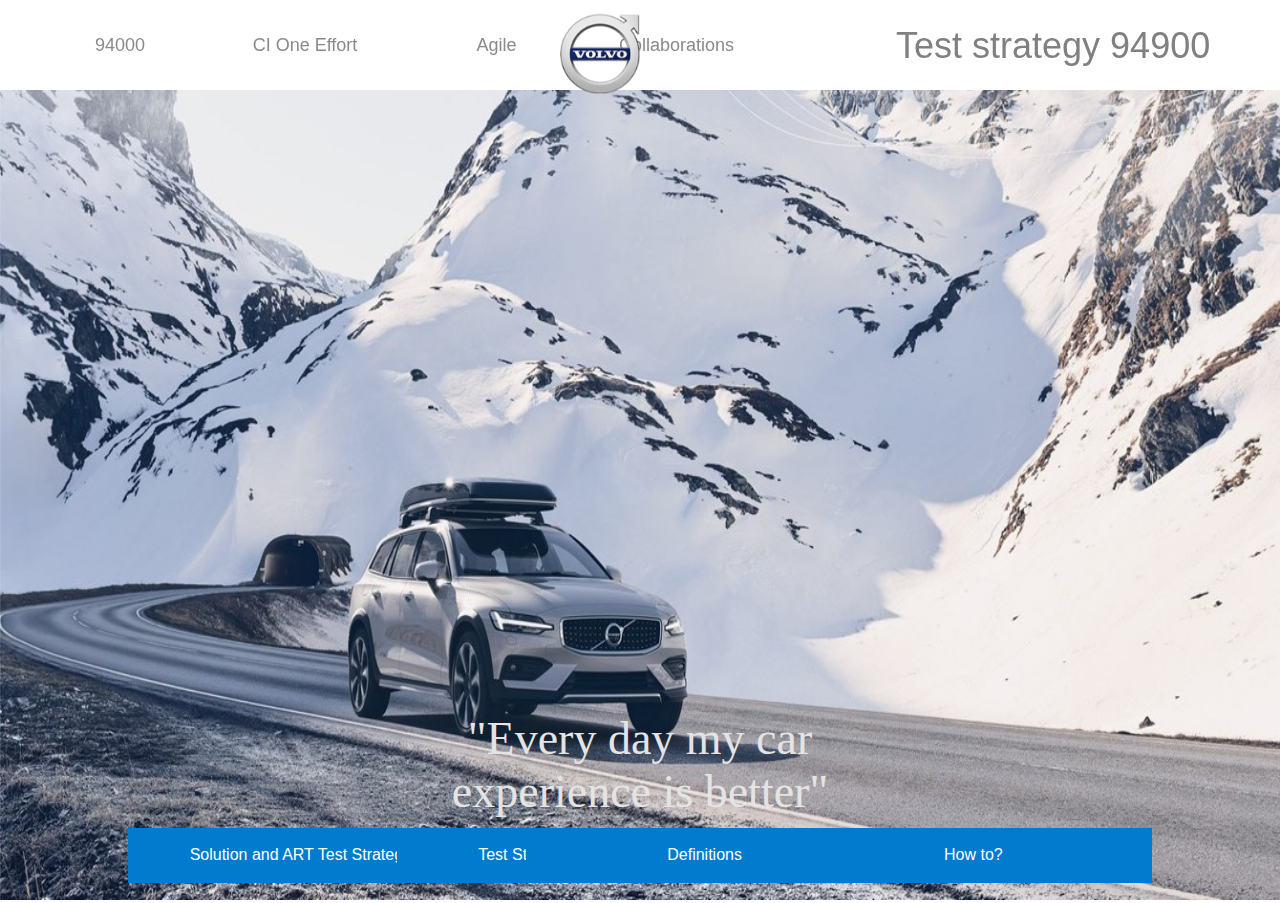
<file: index.html>
<!DOCTYPE html>
<html lang="en">
<head>
    <link rel="stylesheet" href="css/style.css">
    <meta charset="UTF-8">
    <meta name="viewport" content="width=device-width, initial-scale=1.0">
    <meta http-equiv="X-UA-Compatible" content="ie=edge">
    <title>Test Strategy 94900</title>
</head>
<body>



    <div class="topwrapper">

        
        <a class="bilar"> 94000 </a>
       
        <a class="omoss">CI One Effort</a>
        
        <div class="logo"><img class="volvologga" src="img/volvo-logo-scaled.png" alt="Volvos logga"> </div>
        
        <div class="omoss2">Agile</div>
       
        <div class="omoss3">Collaborations</div>
        
        

    </div>

    <div class ="mainwrapper">
        
        
        <div class="bil"><img name="slide" class="slider"> </div>
        <div class="tit"><p>Test strategy 94900</p></div>
        <div class="quo"><p>"Every day my car experience is better"</p></div>
        <a href="solution.html"><div class="agi"><div class="blaknapp"><p>Solution and ART Test Strategies</p></div></div></a>
        <div class="sol"><div class="blaknapp">Test Stratergy Works Flows</div></div>
        <div class="com"><div class="blaknapp">Definitions</div></div>
        <div class="who"><div class="blaknapp">How to?</div></div>
        

    </div>


    <script src="js/common_functions.js"></script>


    
</body>
</html>
</file>
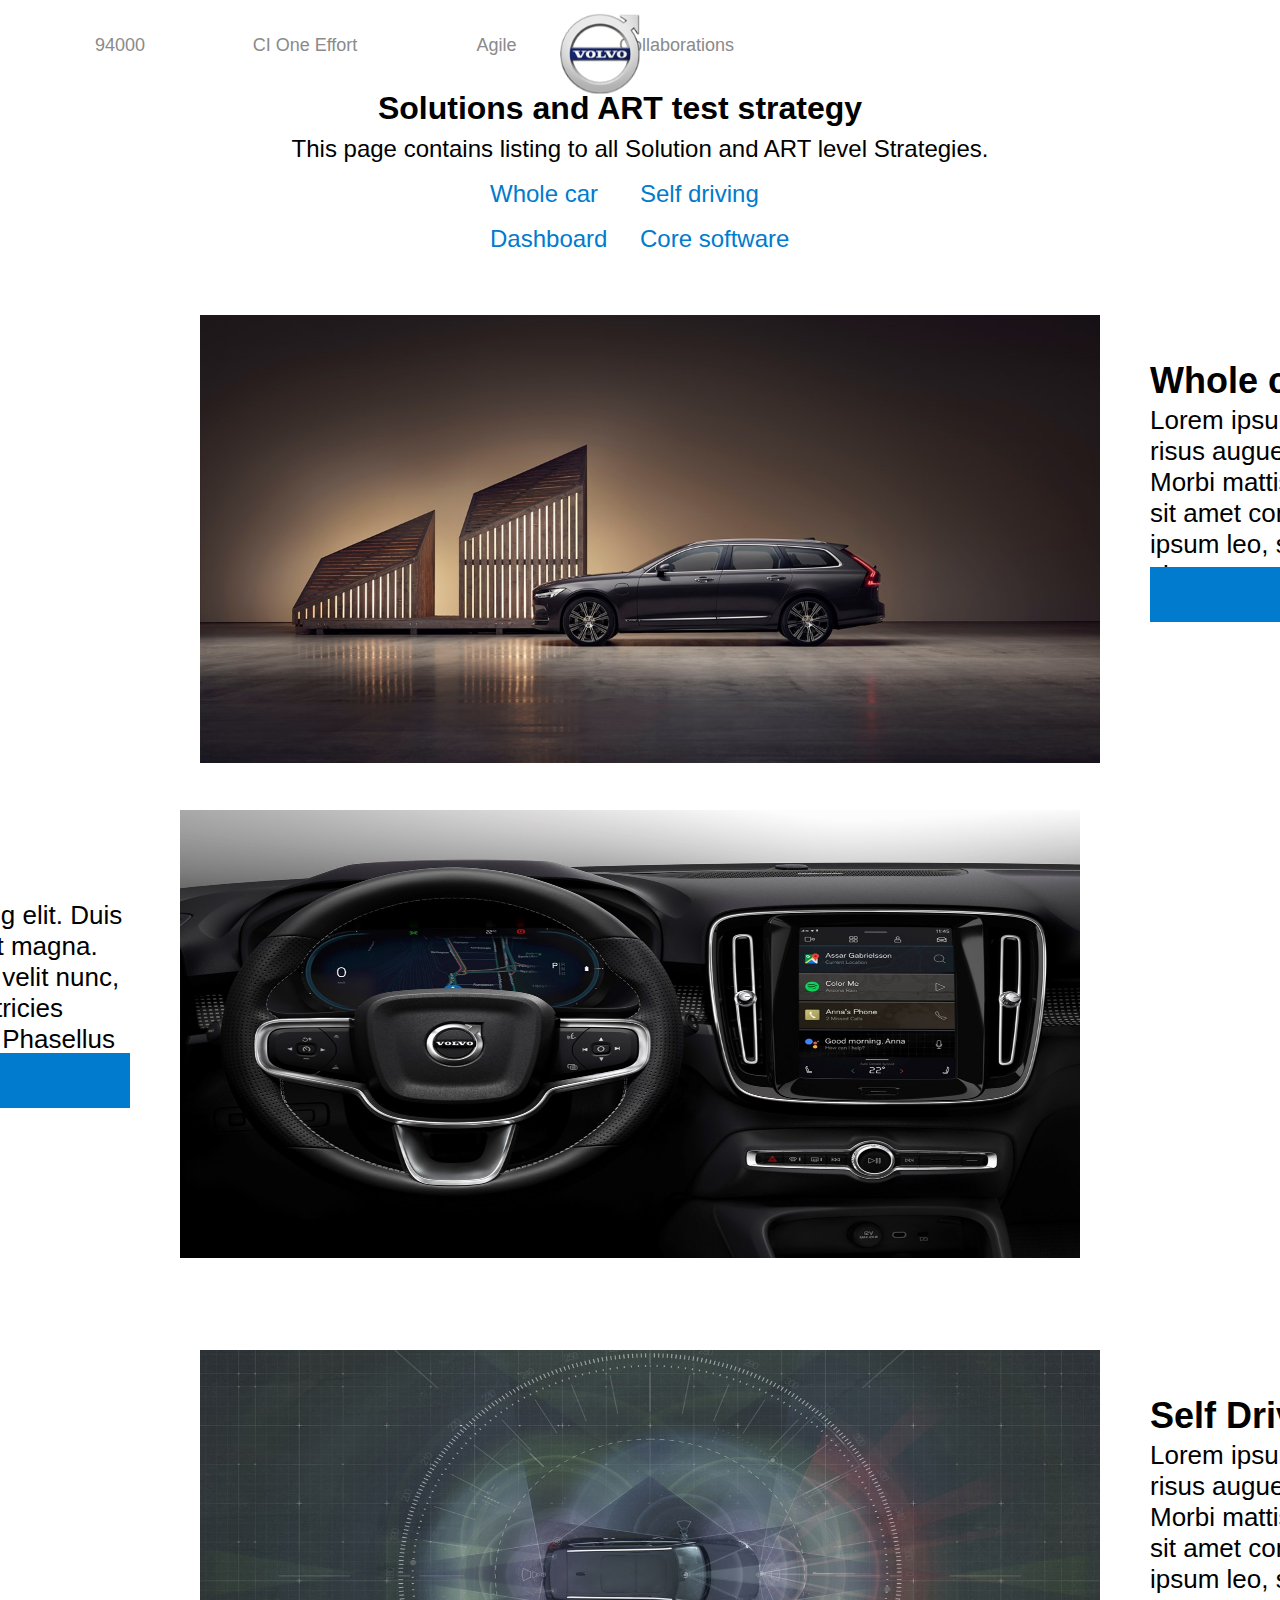
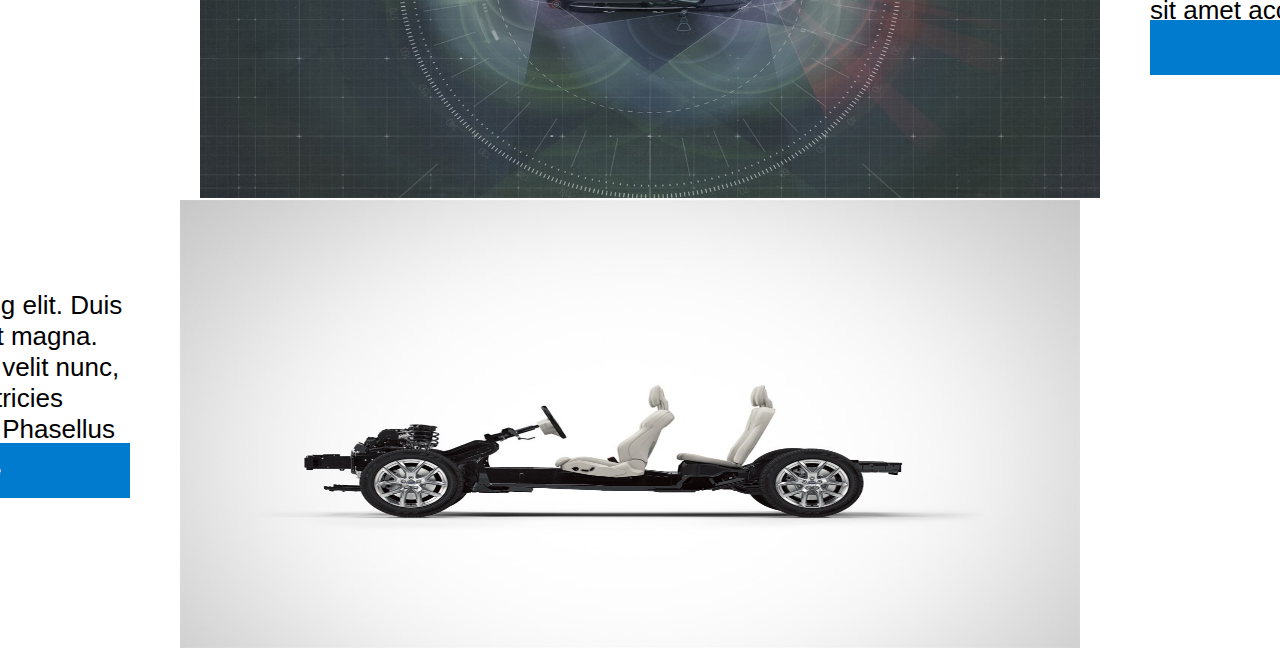
<file: solution.html>
<!DOCTYPE html>
<html lang="en">
<head>
    <meta charset="UTF-8">
    <meta name="viewport" content="width=device-width, initial-scale=1.0">
    <link rel="stylesheet" href="css/style2.css">
    <title>Agile train release</title>
</head>
<body>

    <div class="topwrapper">

        
        <a class="bilar" href="index.html">94000</a>
       
        <a class="omoss">CI One Effort</a>
        
        <div class="logo"><img class="volvologga" src="img/volvo-logo-scaled.png" alt="Volvos logga"> </div>
        
        <div class="omoss2">Agile</div>
       
        <div class="omoss3">Collaborations</div>
        
        

    </div>

    <div>

        <h1 class="solutions">Solutions and ART test strategy</h1>
        <p class="inledning">This page contains listing to all Solution and ART level Strategies. </p>
        <a class="link1" href=#link1>Whole car</a>
        <a class="link2" href=#link2>Dashboard</a>
        <a class="link3" href=#link3>Self driving</a>
        <a class="link4" href=#link4>Core software</a>
       
        <img class="volvo_refresh" src="img/volvo_refresh.jpg" alt="Bild på bil">
        <h2 class="losning1titel" id="link1">Whole car</h2>
        <p class="losning1">Lorem ipsum dolor sit amet, consectetur adipiscing elit. Duis risus augue, pharetra in sagittis vitae, viverra eget magna. Morbi mattis suscipit elit quis maximus. Ut rutrum velit nunc, sit amet condimentum mauris semper et. Nunc ultricies ipsum leo, sit amet malesuada metus placerat at. Phasellus sit amet accumsan arcu.</p>
        <div class="losning1knapp"><div class="blaknapp"><p>Whole car</p></div></div>

        <img class="volvo_refresh2" src="img/5 (1).jpg" alt="Bild på bil">
        <h3 class="losning2titel" id="link2">Dashboard</h3>
        <p class="losning2">Lorem ipsum dolor sit amet, consectetur adipiscing elit. Duis risus augue, pharetra in sagittis vitae, viverra eget magna. Morbi mattis suscipit elit quis maximus. Ut rutrum velit nunc, sit amet condimentum mauris semper et. Nunc ultricies ipsum leo, sit amet malesuada metus placerat at. Phasellus sit amet accumsan arcu.</p>
        <div class="losning2knapp"><div class="blaknapp"><p>Dashboard</p></div></div>

        <img class="volvo_refresh3" src="img/self driving.jpg" alt="Bild på bil">
        <h4 class="losning3titel" id="link3">Self Driving</h4>
        <p class="losning3">Lorem ipsum dolor sit amet, consectetur adipiscing elit. Duis risus augue, pharetra in sagittis vitae, viverra eget magna. Morbi mattis suscipit elit quis maximus. Ut rutrum velit nunc, sit amet condimentum mauris semper et. Nunc ultricies ipsum leo, sit amet malesuada metus placerat at. Phasellus sit amet accumsan arcu.</p>
        <div class="losning3knapp"><div class="blaknapp"><p>Self Driving</p></div></div>

        <img class="volvo_refresh4" src="img/core software.jpg" alt="Bild på bil">
        <h4 class="losning4titel" id="link4">Core software</h4>
        <p class="losning4">Lorem ipsum dolor sit amet, consectetur adipiscing elit. Duis risus augue, pharetra in sagittis vitae, viverra eget magna. Morbi mattis suscipit elit quis maximus. Ut rutrum velit nunc, sit amet condimentum mauris semper et. Nunc ultricies ipsum leo, sit amet malesuada metus placerat at. Phasellus sit amet accumsan arcu.</p>
        <div class="losning4knapp"><div class="blaknapp"><p>Core software</p></div></div>

    </div>
    
</body>
</html>
</file>
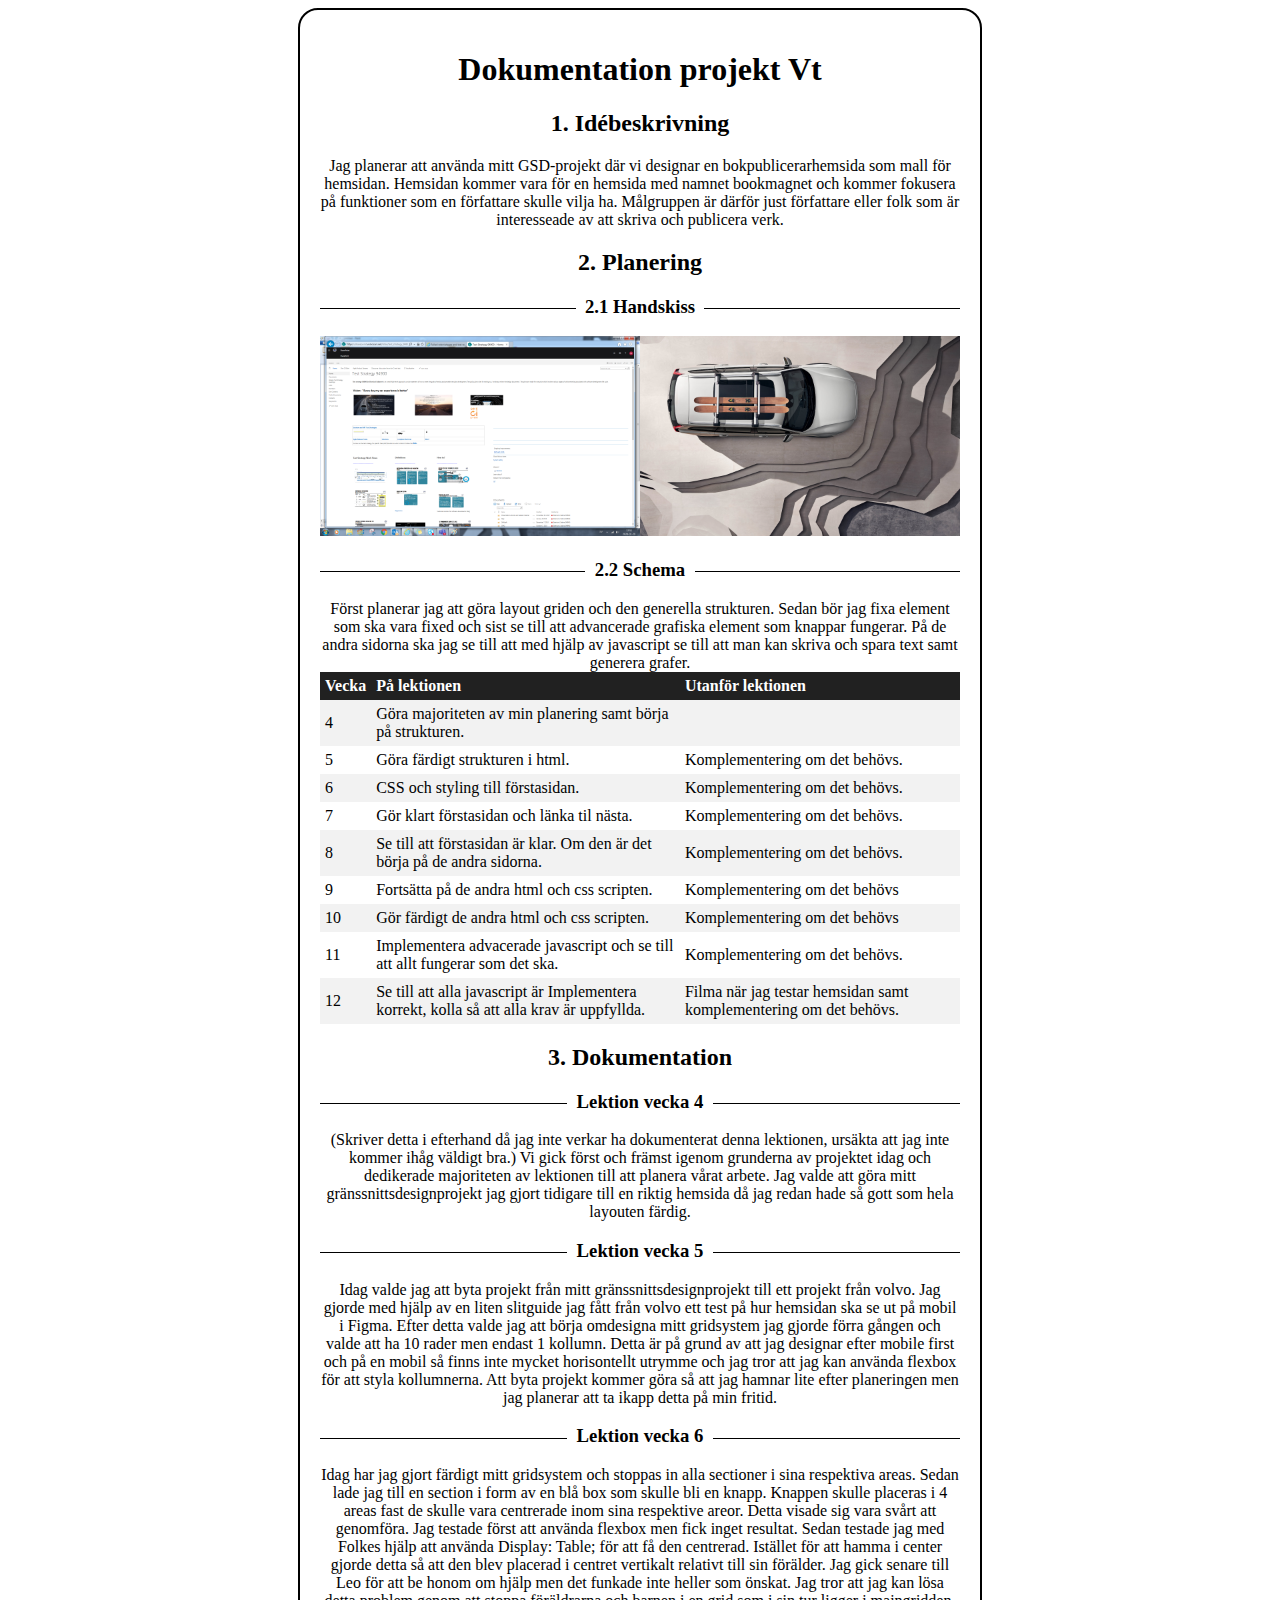
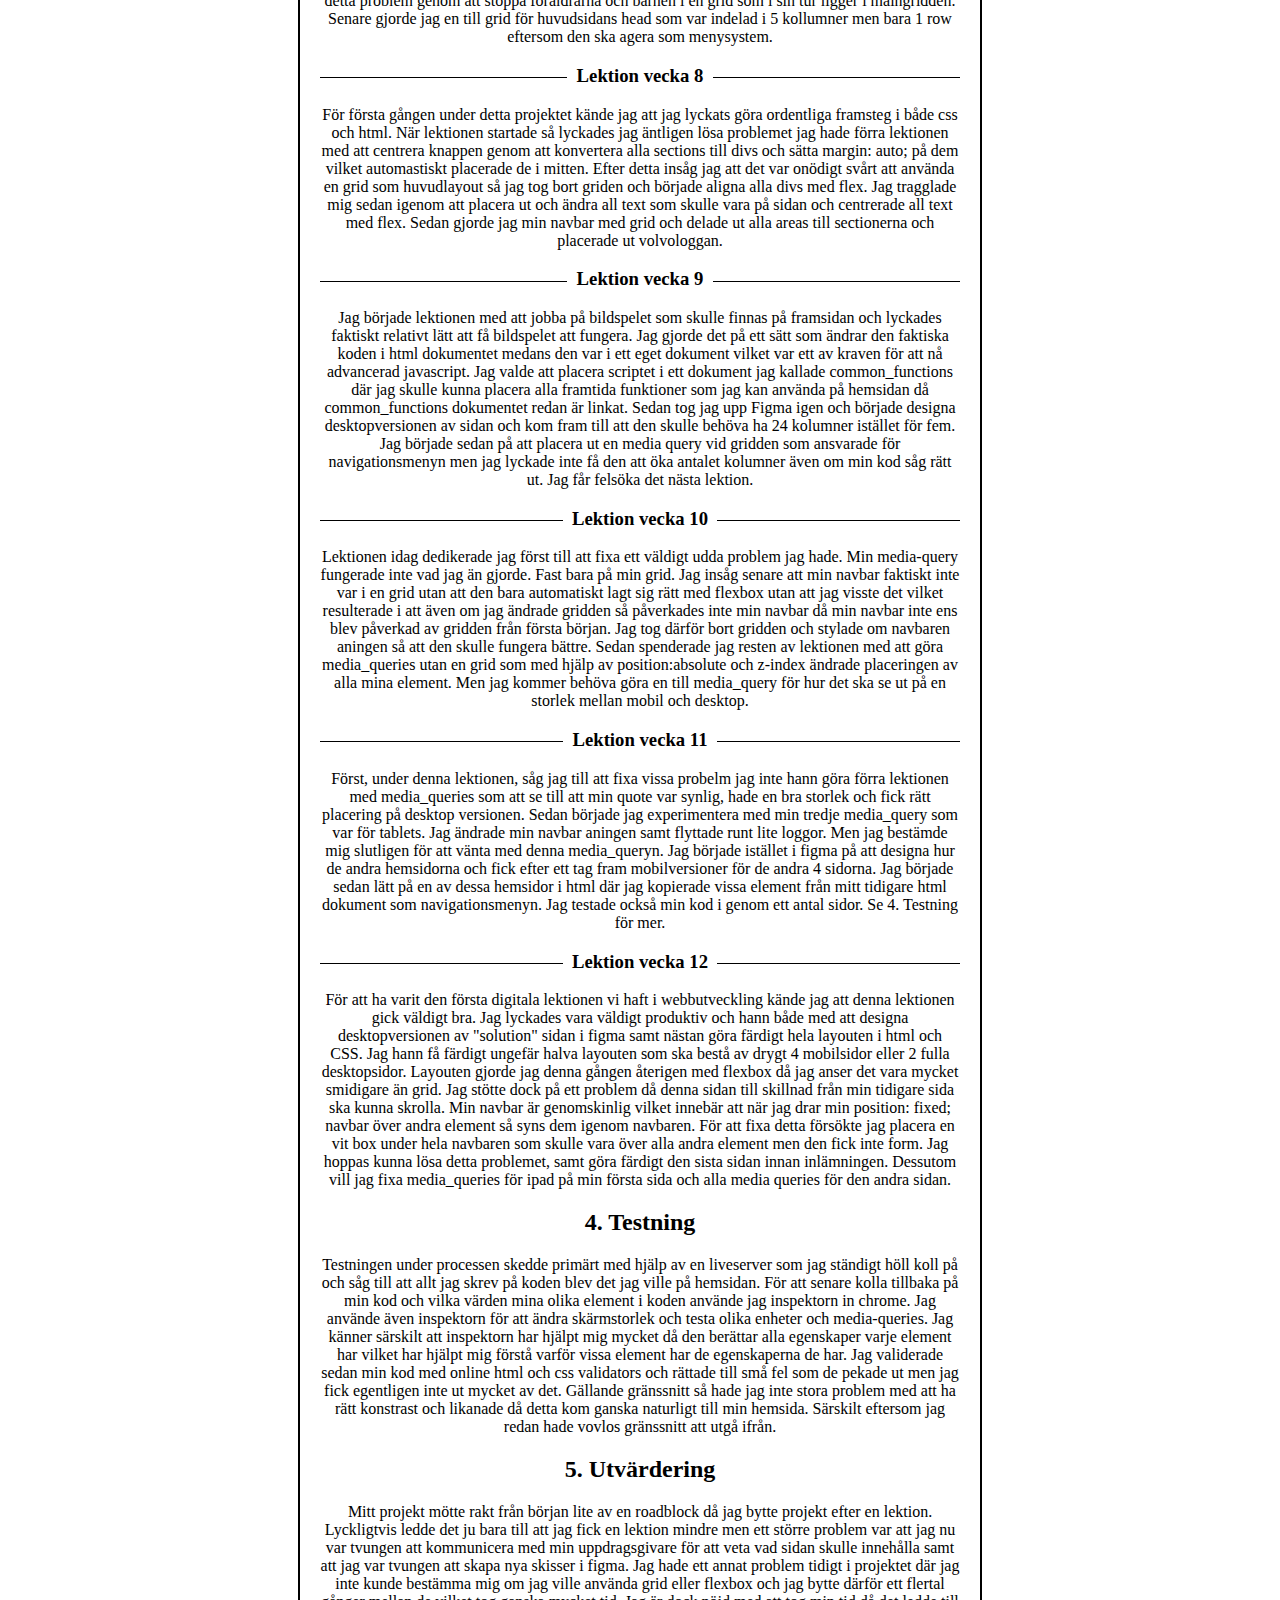
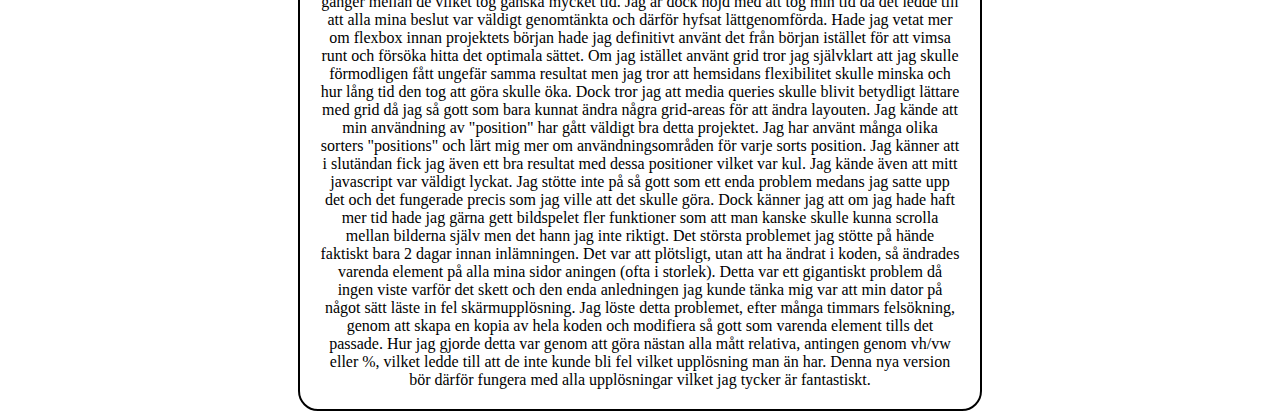
<file: misc/planering.html>
<!-- Se den kommenterade texten i detta html-dokument för att se exempel och förklaringar på hur dokumentationen ska vara uppbyggd. -->

<!-- Länka till detta planeringsdokument i footern till din hemsida. -->

<!DOCTYPE html>
<html lang="en">
<head>
    <meta charset="UTF-8">
    <meta name="viewport" content="width=device-width, initial-scale=1.0">
    <meta http-equiv="X-UA-Compatible" content="ie=edge">
    <title>Dokumentation projekt Vt</title>

    <style>.bild{width:100%;height:auto;}table{border-collapse:collapse}td,th{padding:5px;text-align:left}th{background-color:#212121;color:#fff}tr:nth-child(even){background-color:#f2f2f2}.main{border-radius:20px;border:2px solid #000;text-align:center;width:50vw;margin:auto;padding:20px}h3{overflow:hidden;text-align:center}h3:after,h3:before{background-color:#000;content:"";display:inline-block;height:1px;position:relative;vertical-align:middle;width:50%}h3:before{right:.5em;margin-left:-50%}h3:after{left:.5em;margin-right:-50%}</style>
</head>
<body>
    <div class="main">
    <h1>Dokumentation projekt Vt</h1>

    <h2>1. Idébeskrivning</h2>

    <p>Jag planerar att använda mitt GSD-projekt där vi designar en bokpublicerarhemsida som mall för hemsidan. Hemsidan kommer vara för en hemsida med namnet bookmagnet och kommer fokusera på funktioner som en författare skulle vilja ha. Målgruppen är därför just författare eller folk som är interesseade av att skriva och publicera verk.</p>
    <!-- Vad ska du göra? Vilken är din målgrupp? Om du utvecklar en tidigare sida; Vad ska du förändra/utveckla?
    
        Jag planerar att använda mitt GSD-projekt där vi designar en bokpublicerarhemsida som mall för hemsidan. Hemsidan kommer vara för en hemsida med namnet bookmagnet och kommer fokusera på funktioner som en författare skulle vilja ha. Målgruppen är därför just författare eller folk som är interesseade av att skriva och publicera verk. -->

    <h2>2. Planering</h2>

    
    <h3>2.1 Handskiss</h3>
    <!-- Här lägger du en bild på din handskiss av layouten. Viktigt att du beskriver vilka boxelement som ska användas. Visa även hur du tänker med ditt grid (Hur många kolumner?) -->
    <img class="bild" src="../misc/img/Utkast volvo hemsida.png">
    <h3>2.2 Schema</h3>
    <!-- Vad ska du göra när? Inte för detaljerat. -->
    Först planerar jag att göra layout griden och den generella strukturen. Sedan bör jag fixa element som ska vara fixed och sist se till att advancerade grafiska element som knappar fungerar. På de andra sidorna ska jag se till att med hjälp av javascript se till att man kan skriva och spara text samt generera grafer.

    <table>
        <tr>
            <th>Vecka</th><th>På lektionen</th><th>Utanför lektionen</th>
        </tr>

        <tr>
            <td>4</td>
            <td>
            <!-- Vad görs på lektionen vecka 4? -->
            Göra majoriteten av min planering samt börja på strukturen.
            </td>
            <td>
            <!-- Vad görs utanför lektionen vecka 4? -->

            </td>
        </tr>

        <tr>          
            <td>5</td>
            <td>
            <!-- Vad görs på lektionen vecka 5? -->
            Göra färdigt strukturen i html.
            </td>
            <td>
            <!-- Vad görs utanför lektionen vecka 5? -->
            Komplementering om det behövs.
            </td>
        </tr>

        <tr>          
            <td>6</td>
            <td>
            <!-- Vad görs på lektionen vecka 6? -->
            CSS och styling till förstasidan.
            </td>
            <td>
            <!-- Vad görs utanför lektionen vecka 6? -->
            Komplementering om det behövs.
            </td>
        </tr>

        <tr>           
            <td>7</td>
            <td>
            <!-- Vad görs på lektionen vecka 7? -->
            Gör klart förstasidan och länka til nästa.
            </td>
            <td>
            <!-- Vad görs utanför lektionen vecka 7? -->
            Komplementering om det behövs.
            </td>
        </tr>

        <tr>           
            <td>8</td>
            <td>
            <!-- Vad görs på lektionen vecka 8? -->
            Se till att förstasidan är klar. Om den är det börja på de andra sidorna.
            </td>
            <td>
            <!-- Vad görs utanför lektionen vecka 8? -->
            Komplementering om det behövs.
            </td>
        </tr>

        <tr>          
            <td>9</td>
            <td>
            <!-- Vad görs på lektionen vecka 9? -->
            Fortsätta på de andra html och css scripten.
            </td>
            <td>
            <!-- Vad görs utanför lektionen vecka 9? -->
            Komplementering om det behövs
            </td>
        </tr>

        <tr>          
            <td>10</td>
            <td>
            <!-- Vad görs på lektionen vecka 10? -->
            Gör färdigt de andra html och css scripten.
            </td>
            <td>
            <!-- Vad görs utanför lektionen vecka 10? -->
            Komplementering om det behövs
            </td>
        </tr>

        <tr>           
            <td>11</td>
            <td>
            <!-- Vad görs på lektionen vecka 11? -->
            Implementera advacerade javascript och se till att allt fungerar som det ska.
            </td>
            <td>
            <!-- Vad görs utanför lektionen vecka 11? -->
            Komplementering om det behövs.
            </td>
        </tr>

        <tr>          
            <td>12</td>
            <td>
            <!-- Vad görs på lektionen vecka 12? -->
            Se till att alla javascript är Implementera korrekt, kolla så att alla krav är uppfyllda.
            </td>
            <td>
            <!-- Vad görs utanför lektionen vecka 12? -->
            Filma när jag testar hemsidan samt komplementering om det behövs.
            </td>
        </tr>

    </table>


    <h2>3. Dokumentation</h2>
    <!-- Här skriver du efter varje lektion. Vad har jag gjort? Vad gick bra? Vad gick mindre bra? Vad ska jag tänka på till nästa gång? -->

    <h3>Lektion vecka 4</h3>
    <!-- Fyll på med dokumentation här. -->
    (Skriver detta i efterhand då jag inte verkar ha dokumenterat denna lektionen, ursäkta att jag inte kommer ihåg väldigt bra.)
    Vi gick först och främst igenom grunderna av projektet idag och dedikerade majoriteten av lektionen till att planera vårat arbete. Jag valde att göra mitt gränssnittsdesignprojekt jag gjort tidigare till en riktig hemsida då jag redan hade så gott som hela layouten färdig.

    <h3>Lektion vecka 5</h3>
    <!-- Fyll på med dokumentation här. -->
    Idag valde jag att byta projekt från mitt gränssnittsdesignprojekt till ett projekt från volvo. Jag gjorde med hjälp av en liten slitguide jag fått från volvo ett test på hur hemsidan ska se ut på mobil i Figma. Efter detta valde jag att börja omdesigna mitt gridsystem jag gjorde förra gången och valde att ha 10 rader men endast 1 kollumn. Detta är på grund av att jag designar efter mobile first och på en mobil så finns inte mycket horisontellt utrymme och jag tror att jag kan använda flexbox för att styla kollumnerna. Att byta projekt kommer göra så att jag hamnar lite efter planeringen men jag planerar att ta ikapp detta på min fritid.

    <h3>Lektion vecka 6</h3>
    <!-- Fyll på med dokumentation här. -->
    Idag har jag gjort färdigt mitt gridsystem och stoppas in alla sectioner i sina respektiva areas. Sedan lade jag till en section i form av en blå box som skulle bli en knapp. Knappen skulle placeras i 4 areas fast de skulle vara centrerade inom sina respektive areor. Detta visade sig vara svårt att genomföra. Jag testade först att använda flexbox men fick inget resultat. Sedan testade jag med Folkes hjälp att använda Display: Table; för att få den centrerad. Istället för att hamma i center gjorde detta så att den blev placerad i centret vertikalt relativt till sin förälder. Jag gick senare till Leo för att be honom om hjälp men det funkade inte heller som önskat. Jag tror att jag kan lösa detta problem genom att stoppa föräldrarna och barnen i en grid som i sin tur ligger i maingridden. Senare gjorde jag en till grid för huvudsidans head som var indelad i 5 kollumner men bara 1 row eftersom den ska agera som menysystem.
    <h3>Lektion vecka 8</h3>
    <!-- Fyll på med dokumentation här. -->
    För första gången under detta projektet kände jag att jag lyckats göra ordentliga framsteg i både css och html. När lektionen startade så lyckades jag äntligen lösa problemet jag hade förra lektionen med att centrera knappen genom att konvertera alla sections till divs och sätta margin: auto; på dem vilket automastiskt placerade de i mitten. Efter detta insåg jag att det var onödigt svårt att använda en grid som huvudlayout så jag tog bort griden och började aligna alla divs med flex. Jag tragglade mig sedan igenom att placera ut och ändra all text som skulle vara på sidan och centrerade all text med flex. Sedan gjorde jag min navbar med grid och delade ut alla areas till sectionerna och placerade ut volvologgan. 

    <h3>Lektion vecka 9</h3>
    <!-- Fyll på med dokumentation här. -->

    Jag började lektionen med att jobba på bildspelet som skulle finnas på framsidan och lyckades faktiskt relativt lätt att få bildspelet att fungera. Jag gjorde det på ett sätt som ändrar den faktiska koden i html dokumentet medans den var i ett eget dokument vilket var ett av kraven för att nå advancerad javascript. Jag valde att placera scriptet i ett dokument jag kallade common_functions där jag skulle kunna placera alla framtida funktioner som jag kan använda på hemsidan då common_functions dokumentet redan är linkat. Sedan tog jag upp Figma igen och började designa desktopversionen av sidan och kom fram till att den skulle behöva ha 24 kolumner istället för fem. Jag började sedan på att placera ut en media query vid gridden som ansvarade för navigationsmenyn men jag lyckade inte få den att öka antalet kolumner även om min kod såg rätt ut. Jag får felsöka det nästa lektion.

    <h3>Lektion vecka 10</h3>
    <!-- Fyll på med dokumentation här. -->

    Lektionen idag dedikerade jag först till att fixa ett väldigt udda problem jag hade. Min media-query fungerade inte vad jag än gjorde. Fast bara på min grid. Jag insåg senare att min navbar faktiskt inte var i en grid utan att den bara automatiskt lagt sig rätt med flexbox utan att jag visste det vilket resulterade i att även om jag ändrade gridden så påverkades inte min navbar då min navbar inte ens blev påverkad av gridden från första början. Jag tog därför bort gridden och stylade om navbaren aningen så att den skulle fungera bättre. Sedan spenderade jag resten av lektionen med att göra media_queries utan en grid som med hjälp av position:absolute och z-index ändrade placeringen av alla mina element. Men jag kommer behöva göra en till media_query för hur det ska se ut på en storlek mellan mobil och desktop.
    <h3>Lektion vecka 11</h3>
    <!-- Fyll på med dokumentation här. -->

    Först, under denna lektionen, såg jag till att fixa vissa probelm jag inte hann göra förra lektionen med media_queries som att se till att min quote var synlig, hade en bra storlek och fick rätt placering på desktop versionen. Sedan började jag experimentera med min tredje media_query som var för tablets. Jag ändrade min navbar aningen samt flyttade runt lite loggor. Men jag bestämde mig slutligen för att vänta med denna media_queryn. Jag började istället i figma på att designa hur de andra hemsidorna och fick efter ett tag fram mobilversioner för de andra 4 sidorna. Jag började sedan lätt på en av dessa hemsidor i html där jag kopierade vissa element från mitt tidigare html dokument som navigationsmenyn. Jag testade också min kod i genom ett antal sidor. Se 4. Testning för mer.
    <h3>Lektion vecka 12</h3>
    <!-- Fyll på med dokumentation här. -->

    För att ha varit den första digitala lektionen vi haft i webbutveckling kände jag att denna lektionen gick väldigt bra. Jag lyckades vara väldigt produktiv och hann både med att designa desktopversionen av "solution" sidan i figma samt nästan göra färdigt hela layouten i html och CSS. Jag hann få färdigt ungefär halva layouten som ska bestå av drygt 4 mobilsidor eller 2 fulla desktopsidor. Layouten gjorde jag denna gången återigen med flexbox då jag anser det vara mycket smidigare än grid. Jag stötte dock på ett problem då denna sidan till skillnad från min tidigare sida ska kunna skrolla. Min navbar är genomskinlig vilket innebär att när jag drar min position: fixed; navbar över andra element så syns dem igenom navbaren. För att fixa detta försökte jag placera en vit box under hela navbaren som skulle vara över alla andra element men den fick inte form. Jag hoppas kunna lösa detta problemet, samt göra färdigt den sista sidan innan inlämningen. Dessutom vill jag fixa media_queries för ipad på min första sida och alla media queries för den andra sidan.

    <h2>4. Testning</h2>
    <!-- Testa i Chrome + Firefox eller Safari (på både dator och mobil). Skiljer sig resultatet? Har du behövt anpassa ditt kod/innehåll efter de olika webbläsarna? Hur gick valideringen? Vad säger contrastchecker.com om text/bakgrundsfärg? Hur ser resultatet ut på en riktig telefon? -->

    Testningen under processen skedde primärt med hjälp av en liveserver som jag ständigt höll koll på och såg till att allt jag skrev på koden blev det jag ville på hemsidan. För att senare kolla tillbaka på min kod och vilka värden mina olika element i koden använde jag inspektorn in chrome. Jag använde även inspektorn för att ändra skärmstorlek och testa olika enheter och media-queries.

    Jag känner särskilt att inspektorn har hjälpt mig mycket då den berättar alla egenskaper varje element har vilket har hjälpt mig förstå varför vissa element har de egenskaperna de har.

    Jag validerade sedan min kod med online html och css validators och rättade till små fel som de pekade ut men jag fick egentligen inte ut mycket av det. Gällande gränssnitt så hade jag inte stora problem med att ha rätt konstrast och likanade då detta kom ganska naturligt till min hemsida. Särskilt eftersom jag redan hade vovlos gränssnitt att utgå ifrån.



    <h2>5. Utvärdering</h2>
    <!-- Ex: Vad gick bra/mindre bra? (i arbetet/din förmåga).
    Nyanserat: "hur hade det blivit om jag istället hade...?"
    Konkreta förbättringsförslag i produkt + process. -->

    Mitt projekt mötte rakt från början lite av en roadblock då jag bytte projekt efter en lektion. Lyckligtvis ledde det ju bara till att jag fick en lektion mindre men ett större problem var att jag nu var tvungen att kommunicera med min uppdragsgivare för att veta vad sidan skulle innehålla samt att jag var tvungen att skapa nya skisser i figma. Jag hade ett annat problem tidigt i projektet där jag inte kunde bestämma mig om jag ville använda grid eller flexbox och jag bytte därför ett flertal gånger mellan de vilket tog ganska mycket tid. Jag är dock nöjd med att tog min tid då det ledde till att alla mina beslut var väldigt genomtänkta och därför hyfsat lättgenomförda. Hade jag vetat mer om flexbox innan projektets början hade jag definitivt använt det från början istället för att vimsa runt och försöka hitta det optimala sättet. Om jag istället använt grid tror jag självklart att jag skulle förmodligen fått ungefär samma resultat men jag tror att hemsidans flexibilitet skulle minska och hur lång tid den tog att göra skulle öka. Dock tror jag att media queries skulle blivit betydligt lättare med grid då jag så gott som bara kunnat ändra några grid-areas för att ändra layouten. 
    
    Jag kände att min användning av "position" har gått väldigt bra detta projektet. Jag har använt många olika sorters "positions" och lärt mig mer om användningsområden för varje sorts position. Jag känner att i slutändan fick jag även ett bra resultat med dessa positioner vilket var kul. 

    Jag kände även att mitt javascript var väldigt lyckat. Jag stötte inte på så gott som ett enda problem medans jag satte upp det och det fungerade precis som jag ville att det skulle göra. Dock känner jag att om jag hade haft mer tid hade jag gärna gett bildspelet fler funktioner som att man kanske skulle kunna scrolla mellan bilderna själv men det hann jag inte riktigt.

    Det största problemet jag stötte på hände faktiskt bara 2 dagar innan inlämningen. Det var att plötsligt, utan att ha ändrat i koden, så ändrades varenda element på alla mina sidor aningen (ofta i storlek). Detta var ett gigantiskt problem då ingen viste varför det skett och den enda anledningen jag kunde tänka mig var att min dator på något sätt läste in fel skärmupplösning. Jag löste detta problemet, efter många timmars felsökning, genom att skapa en kopia av hela koden och modifiera så gott som varenda element tills det passade. Hur jag gjorde detta var genom att göra nästan alla mått relativa, antingen genom vh/vw eller %, vilket ledde till att de inte kunde bli fel vilket upplösning man än har. Denna nya version bör därför fungera med alla upplösningar vilket jag tycker är fantastiskt.

</div>
</body>
</html>
</file>
<file: css/style.css>
* {
    padding: 0;
    margin: 0;
    box-sizing: border-box;
    color: white;
    font-family: Arial, Helvetica, sans-serif;
    text-decoration: none;
    
}

/*---------------------------------------------- Grids --------------------------------------------------------*/
/* 
.topwrapper {
    display: grid;
    width: 100vw;
    height: 10vh;
    position: fixed;
    top: 0px;
    left: 0px;
    border: none;
    grid-template-columns: repeat(5, 1fr);
    grid-template-rows: 1fr;
    grid-template-areas: 

        "bilar omoss logo omoss2 omoss3"
    
    ;

} */
/* 
@media screen and (min-width: 768px) {  
.topwrapper {

    grid-template-columns: repeat(24, 1fr);
    grid-template-rows: 1fr;
    grid-template-areas: 
    
        "tom2 bilar tom3 omoss tom4 omoss2 tom5 omoss3 logo tom6 tom6 tom6 tom6 tom6 tom6 tom6 tom6 tom6 tom6 tom6 tom6 tom6 tom6 tom6"
        
    ;
    
} 
} */
/* .mainwrapper {
    display: grid;
    width: 375px;
    height:90vh;
    border: none;
    margin-top: 10vh;
    grid-template-rows: repeat(9, fr);
    grid-gap: 9px;   
    grid-template-columns: 1fr;
    grid-template-areas:
        "bil"
        "bil"
        "tit"
        "quo"
        "agi"
        "sol"
        "com"
        "who"
        "tom" ;
        
}  */

/*--------------------------------- Navbar ------------------------------------------- */
.topwrapper {
    position: fixed;
    display: flex;
    top: 0px;
    left: 0px;
    
    height: 10vh;
    width: 100%;
    flex-direction: row;
    
    
}



.bilar  {
    /* text-align: center; */
    
    
    width: 100%;
    display: flex;
    justify-content: center;
    align-items: center;
    color: rgb(138, 138, 138);
    font-size: 14px;

}



.omoss {
    
    width: 100%;
    display: flex;
    justify-content: center;
    align-items: center;
    color: rgb(138, 138, 138);
    font-size: 12px;
    margin-right: 6.5px;
}


.logo {
    
    width: 100%;
    display: flex;
    justify-content: center;
    align-items: center;
    
}



.volvologga {
    
    width: 90%;
    max-width: 64.28px;
    display: flex;
    justify-content: center;
    align-items: center;
    height: auto;
}


.omoss2 {
    
    width: 100%;
    display: flex;
    justify-content: center;
    align-items: center;
    color: rgb(138, 138, 138);
    font-size: 14px;

}



.omoss3 {
    
    max-width: 100%;
    display: flex;
    justify-content: center;
    align-items: center;
    color: rgb(138, 138, 138);
    font-size: 14px;

}



/*--------------------------------- Sidan --------------------------------------------------*/




.bil {
    /* grid-area: bil; */
    background-color: none;
    
    height: 20vh;
    margin-top: 10vh;
    font-size: 14px;
    
    

}

.slider {
    height: 20vh;
    width: 100%;
}

.volvovinter {
    height: 100%;
    width: 100%;
}

.tit {
    /* grid-area: tit; */
    
    display: flex;
    justify-content: center;
    align-items: center;
    height: 10vh;
}
.tit p{
    color: black;
    font-size: 36px;
}

.quo {
    /* grid-area: quo; */
    display: flex;
    justify-content: center;
    align-items: center;
    
    height: 10vh; 
    text-align: center;
}

.quo p {

    font-family: 'Times New Roman', Times, serif;
    color: gray;
    font-size: 24px;

}

.agi {
    /* grid-area: agi; */
    display: flex;
    
    height: 10vh; 
}

.sol {
    /* grid-area: sol; */

    height: 10vh; 
    display: flex;

}

.com {
    /* grid-area: com; */

    height: 10vh; display: flex;
}

.who {
    /* grid-area: who; */

    height: 10vh; 
    display: flex;
    
}



.blaknapp {
    width: 357.2px;
    height: 55px;
    padding-left: 30px;
    padding-right: 30px;
    margin: 0;
    display: flex;
    justify-content: center;
    align-items: center;
    
    box-sizing: border-box;
    margin: auto;
    
    
    background: #007BCD;
    border: 1px solid #007BCD;

    transition: background-color .3s ease,color .3s ease;
    transition-property: background-color, color;
    transition-duration: 0.3s, 0.3s;
    transition-timing-function: ease, ease;
    transition-delay: 0s, 0s;

    
}

/* Hovering links  Fixa denna*/
/* .topwrapper a:hover::after {
    transition: all 0.3s;
    content: "";
    position: absolute;
    left: 25%;
    right: 25%;
    bottom: -5px;
    border: 2px solid black;
    border-radius: 10px;
} */

/*-------------------------------------------------- Media queries desktop--------------------------------------------------*/

@media screen and (min-width: 768px) {  
    .bilar  {
        /* text-align: center; */
        
        
        width: 80px;
        margin-left: 80px;
        font-size: 18px;
        color: rgb(138, 138, 138);
    
    }



    .omoss {
        font-size: 18px;
        margin-left: 80px;
        width: 130px;
        color: rgb(138, 138, 138);
    }



    .volvologga {
       
        width: 80px;
        max-width: 80px;
        
    }


 
    .logo {
        position: fixed;
        top: 1.5vh;
        left: calc(50vw - 80px);
        width: 80px;
        
        
        
    }




    
    .omoss2 {
        font-size: 18px;
        width: 80px;
        margin-left: 80px;
        color:rgb(138, 138, 138);
    
    }
    


    .omoss3 {
    font-size: 18px;
    width: 80px;
    margin-left: 100px;
    color: rgb(138, 138, 138);
    
    

}



    .bil {
        height: 90vh;
        
    }










.agi {
    position: absolute;
    top: 90vh;
    left: 10vw;
    z-index: 2;

}


.com {
    position: absolute;
    top: 90vh;
    right: 31vw;
    z-index: 2;
}



.sol {
    position: absolute;
    top: 90vh;
    left: 31vw;
    z-index: 2;
}



.who {
    position: absolute;
    top: 90vh;
    right: 10vw;
    z-index: 2;
}



.tit {
    position: absolute;
    top: 0.15vh;
    left: 70vw;
    z-index: 2;
}



.slider {
    height: 90vh;
    width: 100%;
}

.tit p{
    color: gray;
    
}

.quo {
    position: absolute;
    bottom: 10vh;
    right: 33%;
    left: 33%;
    z-index: 2;
}

.quo p{
    color: rgb(228, 228, 228);
    font-size: 46px;
}
}


/*-------------------------------------------------- Media queries middle --------------------------------------------------*/

@media screen and (min-width: 768px) and (max-width: 1000px) {  
    
.tit {
    right: 100px;
}

.tit p{
    font-size: 24px;
}

.logo {
    left: 90vw;
    
}

.volvologga {
    width: 80%;
}

.who {
    right: 3vw;
}

.com {
    top: 80vh;
    right: 3vw;

}

.agi {
    left: 3vw;

}

.sol {
    left: 3vw;
    top: 80vh;
}

.quo {
    top: 60vh;
}


.bilar {
    margin-left: 30px;

}

.omoss {
    margin-left: 30px;

}

.omoss2 {
    margin-left: 10px;
}

.omoss3 {
    margin-left: 30px;
}


}
</file>
<file: css/style2.css>
* {
    padding: 0;
    margin: 0;
    box-sizing: border-box;
    color: white;
    font-family: Arial, Helvetica, sans-serif;
    text-decoration: none;
}



.blaknapp {
    width: 357.2px;
    height: 55px;
    padding-left: 30px;
    padding-right: 30px;
    margin: 0;
    display: flex;
    justify-content: center;
    align-items: center;
    
    box-sizing: border-box;
    margin: auto;
    
    
    background: #007BCD;
    border: 1px solid #007BCD;

    transition: background-color .3s ease,color .3s ease;
    transition-property: background-color, color;
    transition-duration: 0.3s, 0.3s;
    transition-timing-function: ease, ease;
    transition-delay: 0s, 0s;

    
}


/* ------------------------------------------------ Navigationsbar ---------------------------------------------------------------- */


.topwrapper {
    position: fixed;
    display: flex;
    top: 0px;
    left: 0px;
    background-color: white;
    
    z-index: 3;
    height: 10vh;
    width: 100%;
    flex-direction: row;
    
    
}



.bilar  {

    
    grid-area: bilar;
    width: 100%;
    display: flex;
    justify-content: center;
    align-items: center;
    color: rgb(138, 138, 138);
    font-size: 14px;

}



.omoss {
    grid-area: omoss;
    width: 100%;
    display: flex;
    justify-content: center;
    align-items: center;
    color: rgb(138, 138, 138);
    font-size: 12px;
    margin-right: 6.5px;
}


.logo {
    grid-area: logo;
    width: 100%;
    display: flex;
    justify-content: center;
    align-items: center;
    
}



.volvologga {
    grid-area: logo;
    width: 90%;
    max-width: 64.28px;
    display: flex;
    justify-content: center;
    align-items: center;
    height: auto;
}


.omoss2 {
    grid-area: omoss2;
    width: 100%;
    display: flex;
    justify-content: center;
    align-items: center;
    color: rgb(138, 138, 138);
    font-size: 14px;

}



.omoss3 {
    grid-area: omoss3;
    max-width: 100%;
    display: flex;
    justify-content: center;
    align-items: center;
    color: rgb(138, 138, 138);
    font-size: 14px;

}



/* -------------------------------------------- Huvudsida ------------------------------------------------------------------*/

.solutions {
    display: flex;
    width: 100%;
    height: 100%;
    justify-content: center;
    position: absolute;
    left: -20px;
    top: 10vh;
    
    color: black;
}

.inledning {
    display: flex;
    width: 800px;
    height: 100%;
    justify-content: center;
    position: absolute;
    left: calc(50% - 400px);
    top: 15vh;

    color: black;
    font-size: 24px;
}

.link1 {
    position: absolute;
    left: calc(50% - 150px);
    top: 20vh;

    color: #007BCD;
    font-size: 24px;
}

.link2 {
    position: absolute;
    left: calc(50% - 150px);
    top: 25vh;

    color: #007BCD;
    font-size: 24px;
}

.link3 {
    position: absolute;
    left: 50%;
    top: 20vh;

    color: #007BCD;
    font-size: 24px;
}

.link4 {
    position: absolute;
    left: 50%;
    top: 25vh;

    color: #007BCD;
    font-size: 24px;
}

/*-------------------------------------------------- Solution 1 ---------------------------------------------------------*/

.volvo_refresh {
    width: 900px;
    height: auto;
    position: absolute;
    top: 35vh;
    left: 200px;
}

.losning1 {
    width: 700px;
    height: auto;
    position: absolute;
    left: 1150px;
    top: 45vh;

    color: black;
    font-size: 26px;
}

.losning1titel {
    width: 700px;
    height: auto;
    position: absolute;
    left: 1150px;
    top: 40vh;

    color: black;
    font-size: 36px;

}

.losning1knapp {
    position: absolute;
    top: 63vh;
    left: 1150px;
}

/*-------------------------------------------------- Solution 2 ---------------------------------------------------------*/

.volvo_refresh2 {
    width: 900px;
    height: auto;
    max-height: 448px;
    position: absolute;
    top: 90vh;
    right: 200px;
}

.losning2 {
    width: 700px;
    height: auto;
    position: absolute;
    right: 1150px;
    top: 100vh;

    color: black;
    font-size: 26px;
}

.losning2titel {
    width: 700px;
    height: auto;
    position: absolute;
    right: 1150px;
    top: 95vh;

    color: black;
    font-size: 36px;

}

.losning2knapp {
    position: absolute;
    top: 117vh;
    right: 1150px;
}

/*-------------------------------------------------- Solution 3 ---------------------------------------------------------*/


.volvo_refresh3 {
    width: 900px;
    height: auto;
    max-height: 448px;
    position: absolute;
    top: 150vh;
    left: 200px;
}

.losning3 {
    width: 700px;
    height: auto;
    position: absolute;
    left: 1150px;
    top: 160vh;

    color: black;
    font-size: 26px;
}

.losning3titel {
    width: 700px;
    height: auto;
    position: absolute;
    left: 1150px;
    top: 155vh;

    color: black;
    font-size: 36px;

}

.losning3knapp {
    position: absolute;
    top: 180vh;
    left: 1150px;
}

/*-------------------------------------------------- Solution 4 ---------------------------------------------------------*/

.volvo_refresh4 {
    width: 900px;
    height: auto;
    max-height: 448px;
    position: absolute;
    top: 200vh;
    right: 200px;
}

.losning4 {
    width: 700px;
    height: auto;
    position: absolute;
    right: 1150px;
    top: 210vh;

    color: black;
    font-size: 26px;
}

.losning4titel {
    width: 700px;
    height: auto;
    position: absolute;
    right: 1150px;
    top: 205vh;

    color: black;
    font-size: 36px;

}

.losning4knapp {
    position: absolute;
    top: 227vh;
    right: 1150px;
}


/* -------------------------------------------- nav bar för desktop  ---------------------------------------------------------------*/
 
    .bilar  {
        /* text-align: center; */
        width: 80px;
        margin-left: 80px;
        font-size: 18px;
        color: rgb(138, 138, 138);
    
    }



    .omoss {
        font-size: 18px;
        margin-left: 80px;
        width: 130px;
        color: rgb(138, 138, 138);
    }



    .volvologga {
       
        width: 80px;
        max-width: 80px;
        
    }


 
    .logo {
        position: fixed;
        top: 1.5vh;
        left: calc(50vw - 80px);
        width: 80px;
        
        
        
    }




    
    .omoss2 {
        font-size: 18px;
        width: 80px;
        margin-left: 80px;
        color:rgb(138, 138, 138);
    
    }
    


    .omoss3 {
    font-size: 18px;
    width: 80px;
    margin-left: 100px;
    color: rgb(138, 138, 138);
    
    

}



    .bil {
        height: 90vh;
        
    }

 /*---------------------------------------------------- Media queries mobil -----------------------------------------*/
 @media screen and (max-width: 1000px) {
    .topwrapper {
        position: fixed;
        display: flex;
        top: 0px;
        left: 0px;
        margin: 0px;
        
        height: 10vh;
        width: 100%;
        flex-direction: row;
        
        
    }
    
    
    
    .bilar  {
        text-align: center; 
        
        
        width: 100%;
        height: auto;
        display: flex;
        margin-left: 0px;
        
        justify-content: center;
        align-items: center;
        color: rgb(138, 138, 138);
        font-size: 14px;
    
    }
    
    

    
    .omoss {
        text-align: center;
        width: 100%;
        height:auto;

        display: flex;
        justify-content: center;
        align-items: center;
        color: rgb(138, 138, 138);
        font-size: 12px;
        margin-left: 0px;
        margin-right: 0px;
        
        
    }
    
    
    .logo {
        
        width: 100%;
        height: auto;
        display: flex;
        justify-content: none;
        align-items: none;
        position: static;
        margin-top: 0px;
        left: 0px;
        top: 0px;
        
    }
    
    
    
    .volvologga {
        
        width: 100%;
        max-width: 64.28px;
        display: flex;
        justify-content: center;
        align-items: center;
        height: auto;
    }
    
    
    .omoss2 {
        
        width: 100%;
        display: flex;
        justify-content: center;
        align-items: center;
        color: rgb(138, 138, 138);
        font-size: 14px;
        margin-left: 0px;
        
    }
    
    
    
    .omoss3 {
        width: 100%;
        height: auto;
        display: flex;
        justify-content: center;
        align-items: center;
        color: rgb(138, 138, 138);
        font-size: 14px;
        margin-left: none;
        margin-left: 0px;
        
    
    }
    










.solutions {
    max-width: 355px;
    position: static;
    top: 10vh;
    left: none;
    right: none;
    bottom: none;
    margin-left: auto;
    margin-right: auto;

    margin-top: 10vh;
    text-align: center;
    font-size: 22px;
}

.inledning {
    max-width: 355px;
    text-align: center;
    position: static;
    top: none;
    left: none;
    right: none;
    bottom: none;
    margin-left: auto;
    margin-right: auto;

    
    font-size: 18px;
}









.volvo_refresh {
    max-width: 355px;
    position: static;
    top: none;
    left: none;
    right: none;
    bottom: none;

    margin-top: 15vh;
    display: block;
    margin-left: auto;
    margin-right: auto;
    

}

.volvo_refresh2, .volvo_refresh3, .volvo_refresh4 {
    max-width: 355px;
    position: static;
    top: none;
    left: none;
    right: none;
    bottom: none;
    
    display: block;
    margin-left: auto;
    margin-right: auto;
    margin-top: 10px;
}

.losning1titel, .losning2titel, .losning3titel, .losning4titel {
    width: 355px;
    position: static;
    top: none;
    left: none;
    right: none;
    bottom: none;
    margin-left: auto;
    margin-right: auto;

    margin-top: 1vh;
    text-align: center;
}

.losning1, .losning2, .losning3, .losning4 {
    width: 355px;
    position: static;
    top: none;
    left: none;
    right: none;
    bottom: none;
    margin-left: auto;
    margin-right: auto;

    padding: 5px;
    margin-top: 0vh;
    text-align: center;
    font-size: 18px;
}

.losning1knapp, .losning2knapp, .losning3knapp, .losning4knapp {
    width: 355px;
    position: static;
    top: none;
    left: none;
    right: none;
    bottom: none;
    display: block;
    margin-left: auto;
    margin-right: auto;
}

}




/*----------------------------------------------------- Media queries middle -------------------------------------------------------*/






@media screen and (min-width: 768px) and (max-width: 1900px) {  







    




}
</file>
